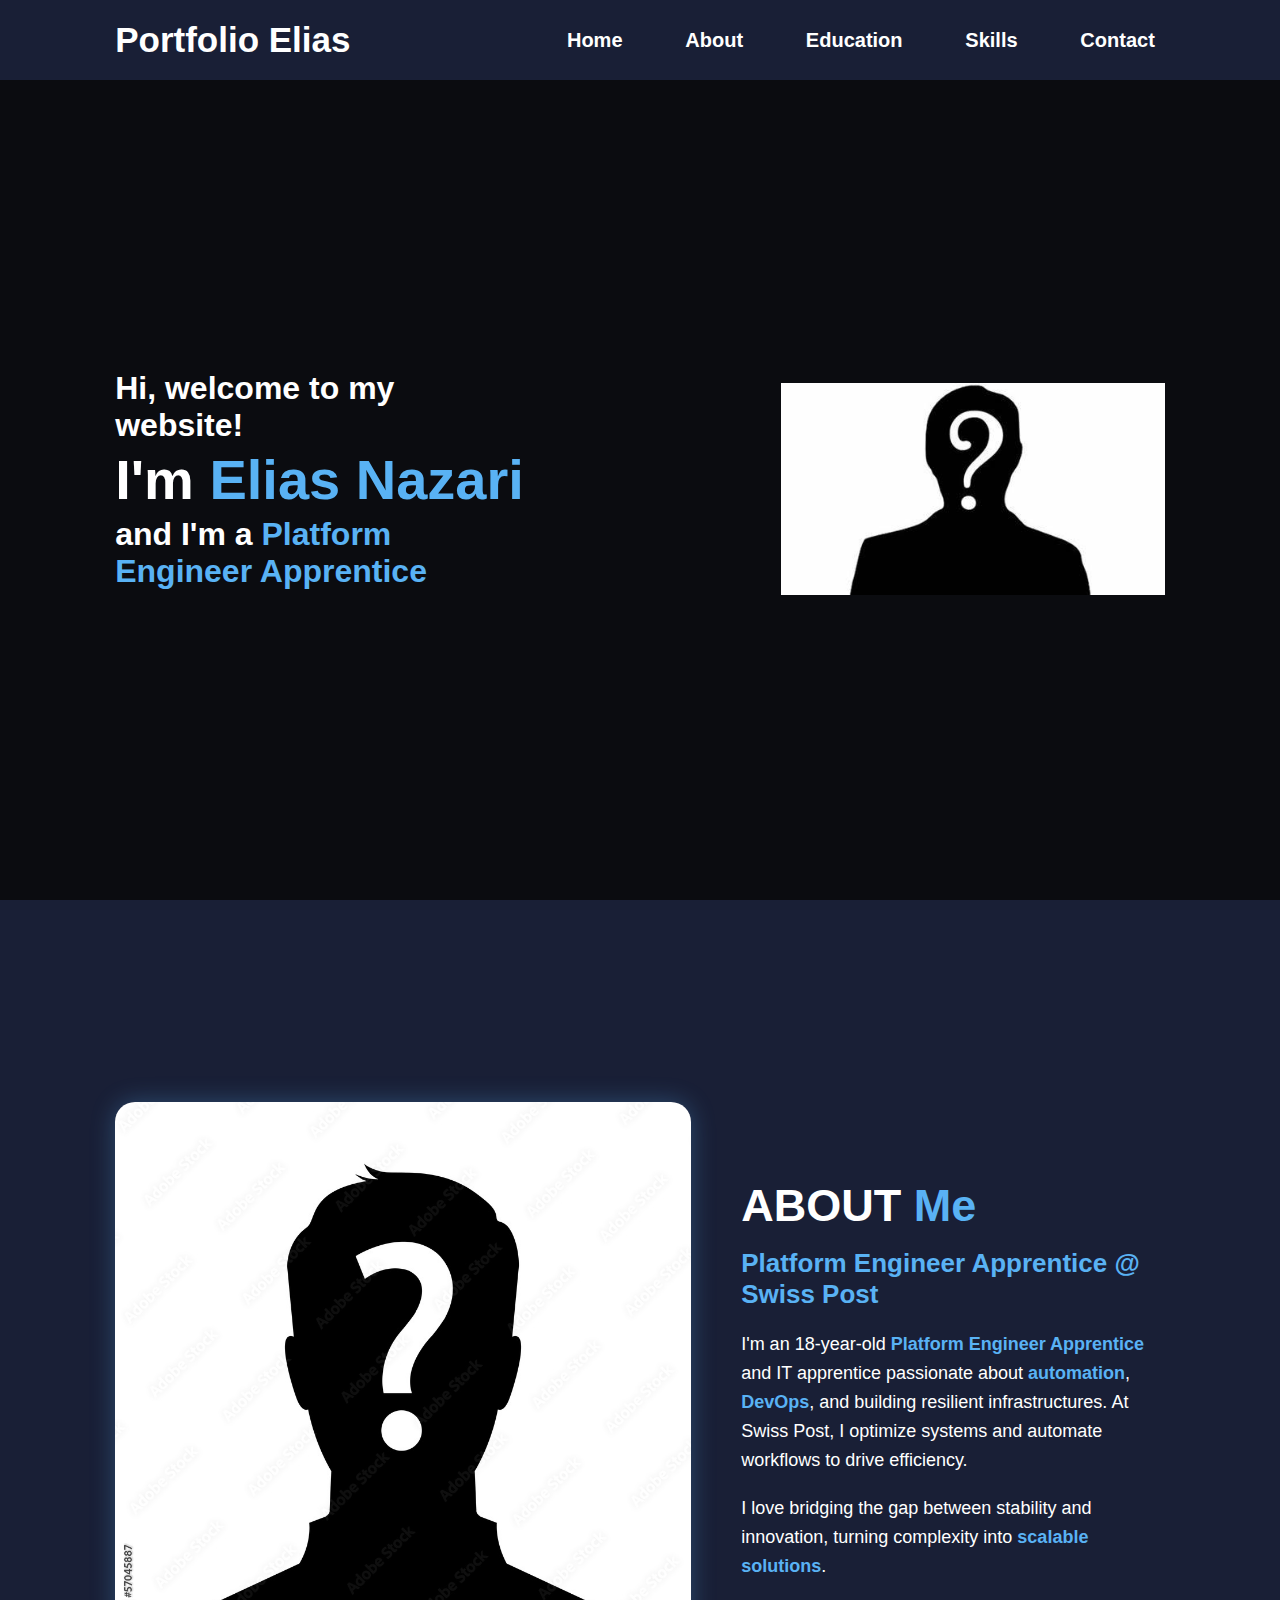
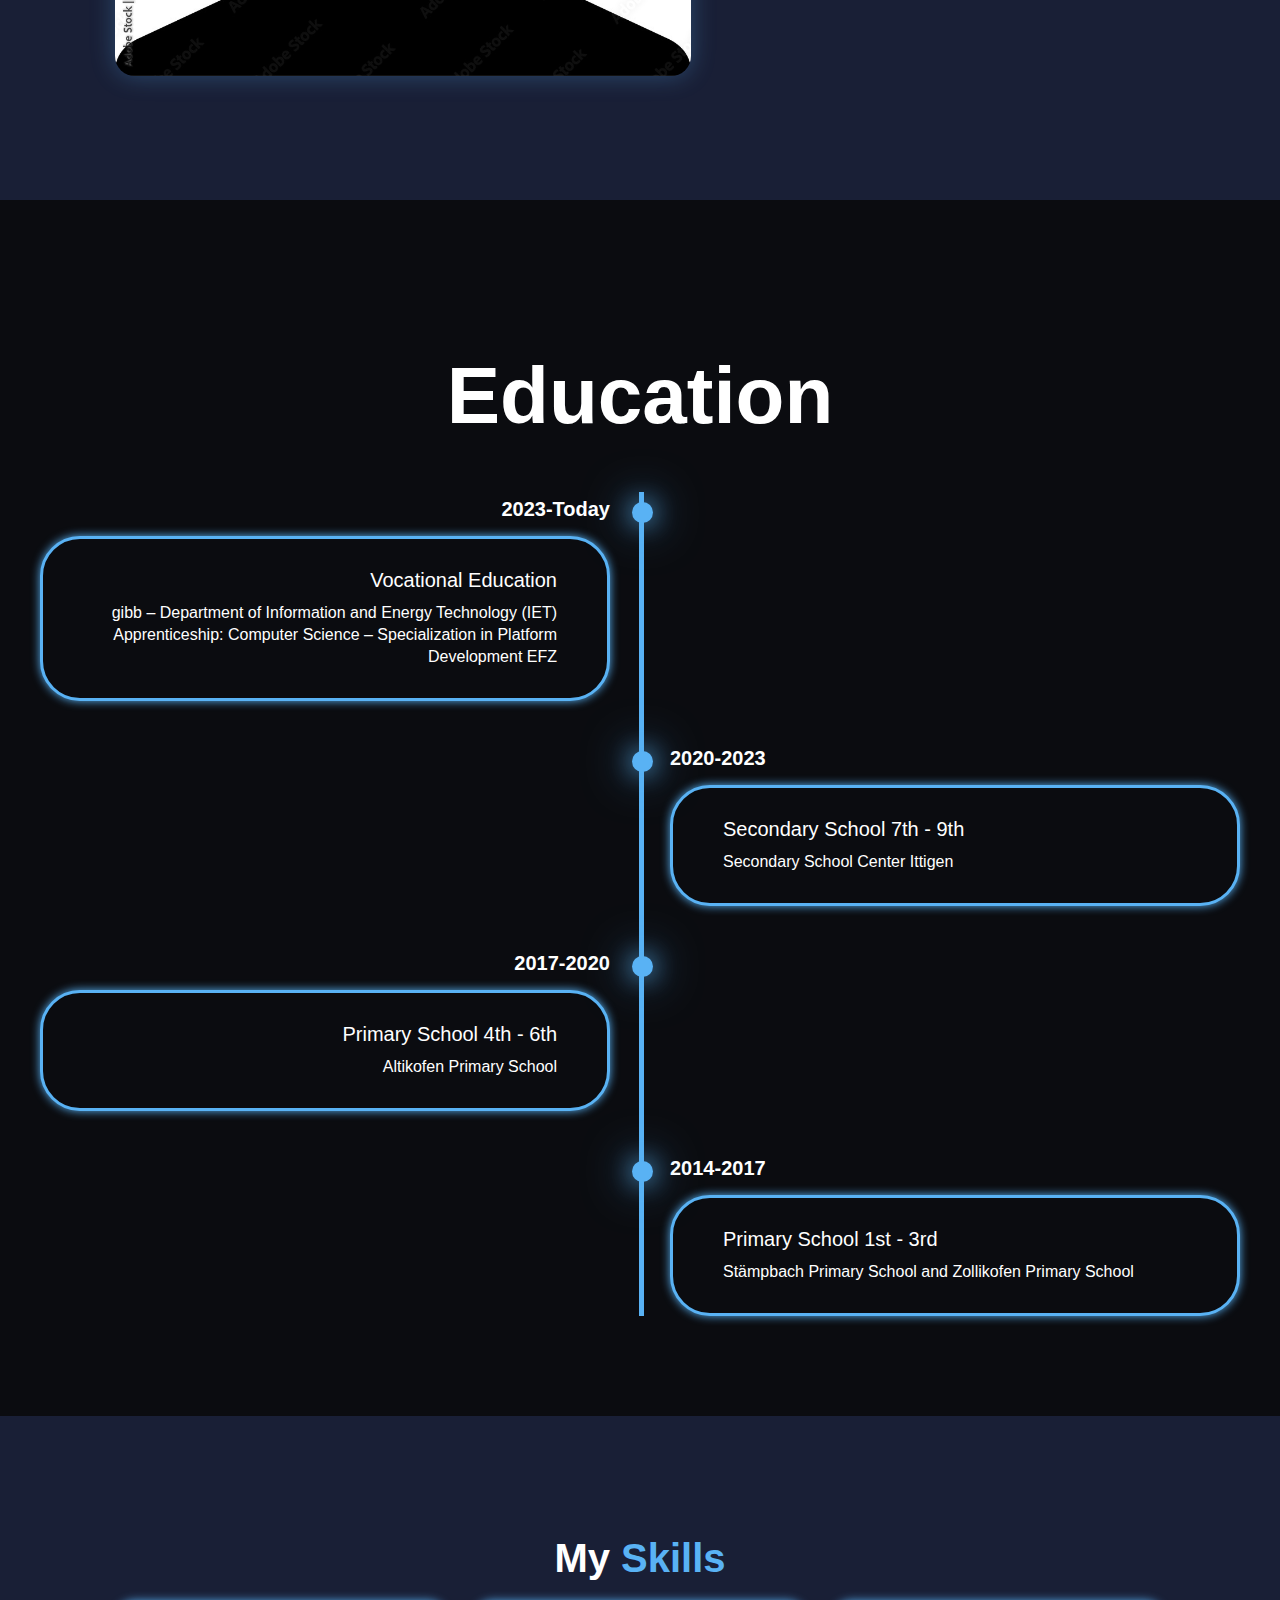
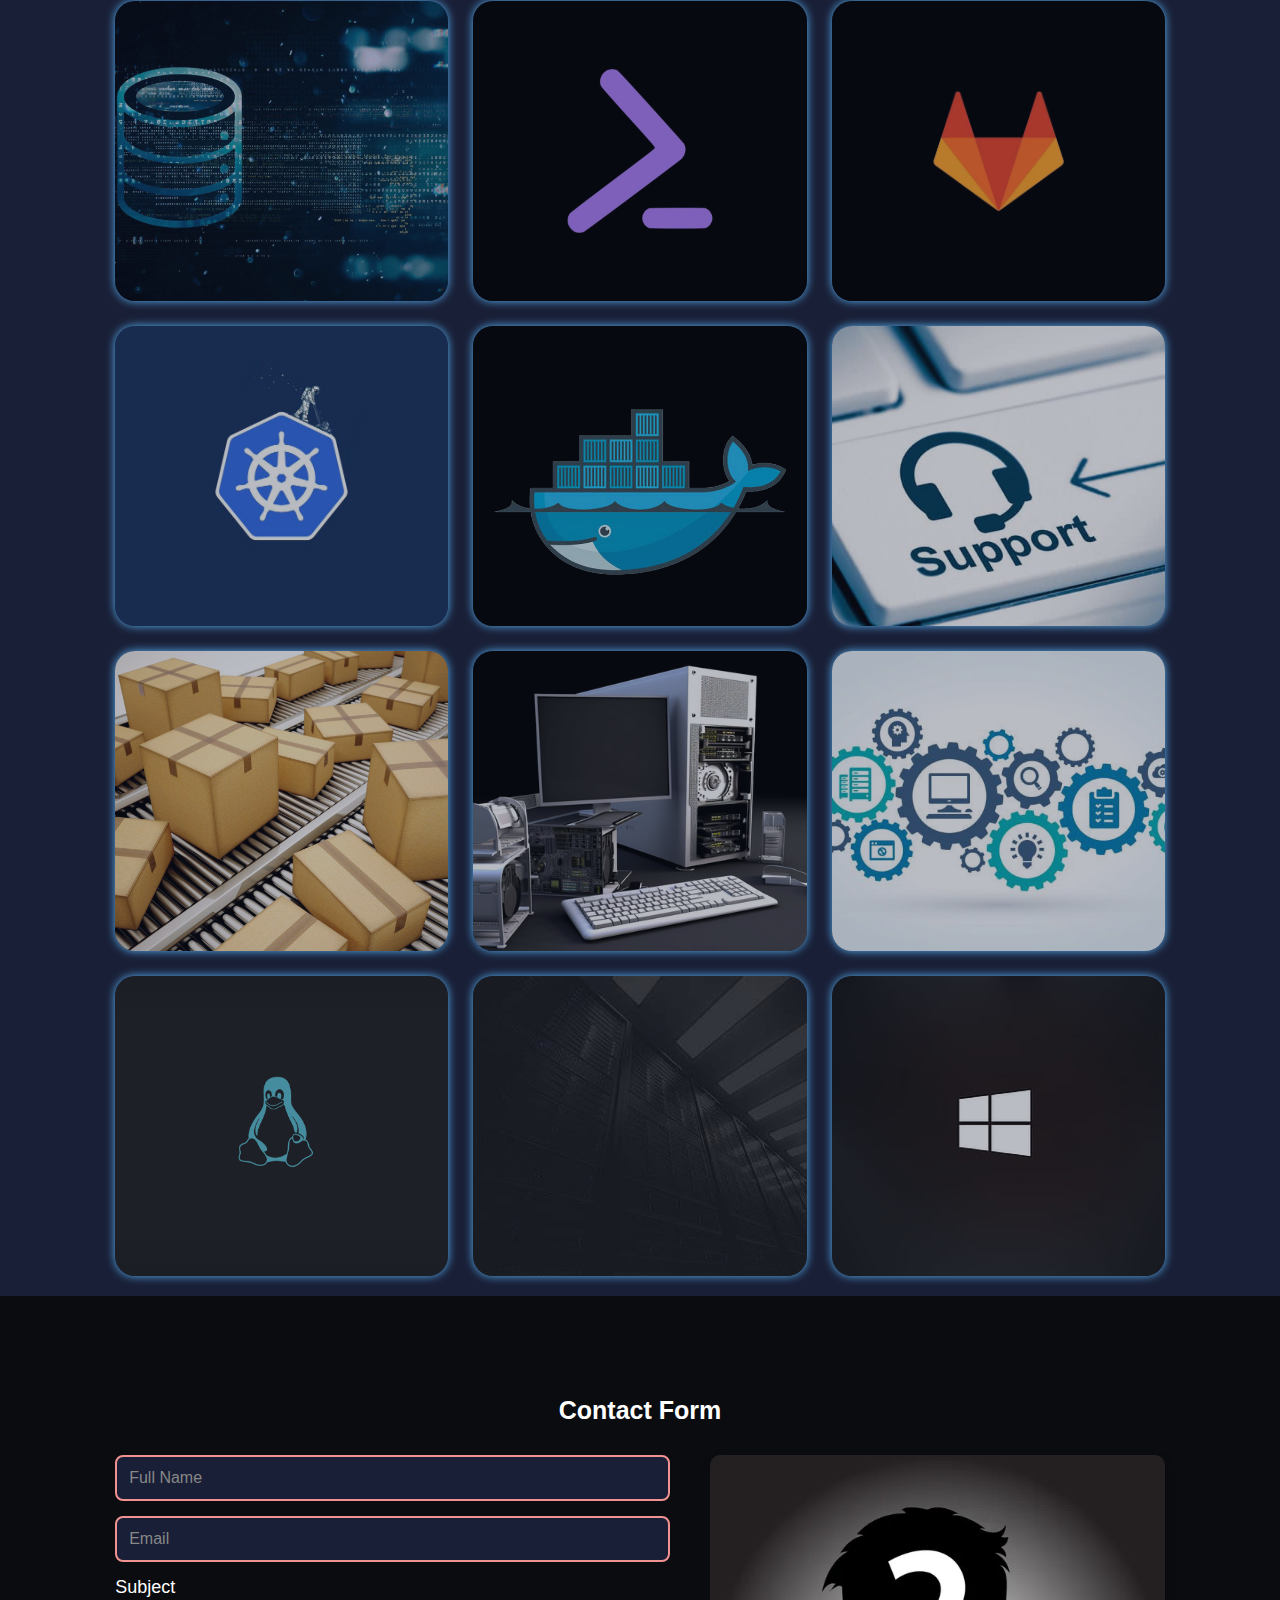
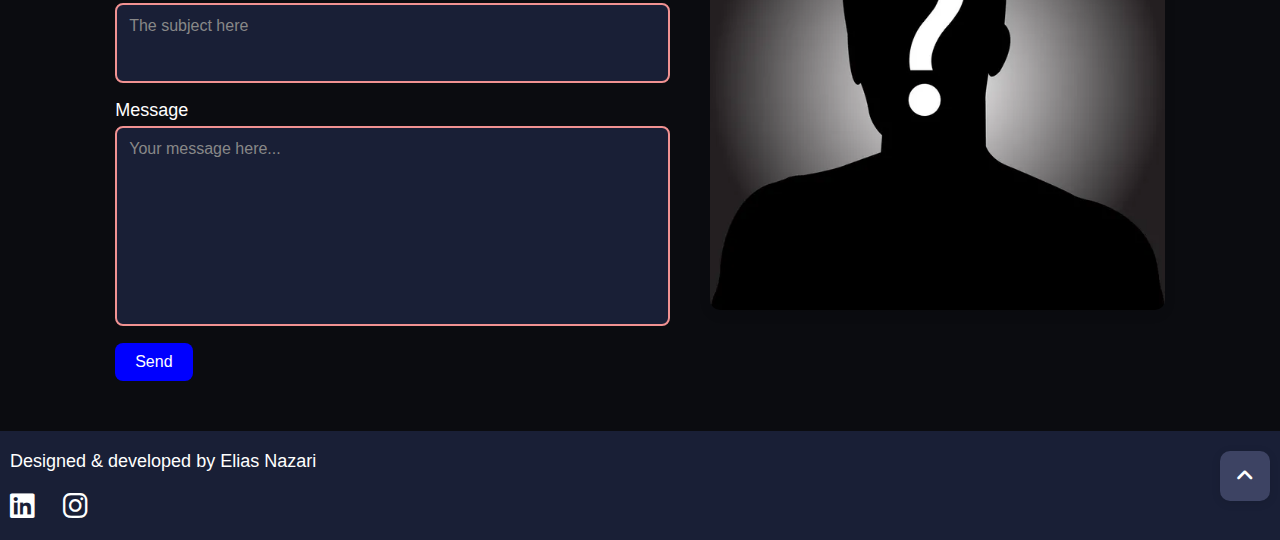
<file: index.html>
<!DOCTYPE html>
<html lang="en">
<head>
    <meta charset="UTF-8" />
    <meta name="viewport" content="width=device-width, initial-scale=1" />
    <title>Elias Nazari Portfolio</title>

    <!-- Google Fonts -->
    <link href="https://fonts.googleapis.com/css2?family=Nunito+Sans:wght@200..1000&display=swap" rel="stylesheet" />

    <!-- Font Awesome -->
    <link rel="stylesheet" href="https://cdnjs.cloudflare.com/ajax/libs/font-awesome/6.7.2/css/all.min.css" crossorigin="anonymous" />

    <!-- Main CSS -->
    <link rel="stylesheet" href="styles.css" />

    <!-- Website Icon -->
    <link rel="icon" type="image/png" href="img/website_icon.jpg">

    <!-- Bootstrap Icons -->
    <link href="https://cdn.jsdelivr.net/npm/bootstrap-icons/font/bootstrap-icons.css" rel="stylesheet">

</head>
<body>

<!-- Header -->
<header class="header">
    <a href="#" class="logo">Portfolio Elias</a>
    <i class="fa-solid fa-bars" id="menu-icon"></i>
    <nav class="navbar">
        <a href="#home" class="active">Home</a>
        <a href="#about">About</a>
        <a href="#education">Education</a>
        <a href="#portfolio">Skills</a>
        <a href="#contact">Contact</a>
    </nav>
</header>

<!-- Home Section -->
<section class="home" id="home">
    <div class="home-content">
        <h3>Hi, welcome to my website!</h3>
        <h1>I'm <span> Elias Nazari </span></h1>
        <h3>and I'm a <span>Platform Engineer Apprentice</span></h3>
    </div>
    <div class="home-img">
        <img src="img/profiledp.jpg" alt="Profile Picture" />
    </div>
</section>

<!-- About Section -->
<section class="about" id="about">
    <div class="about-img">
        <img src="img/aboutpic_profile.jpg" alt="Profile Picture" class="profile-img">
    </div>
    <div class="about-content">
        <h2 class="heading">ABOUT <span>Me</span></h2>
        <h3>Platform Engineer Apprentice <span class="employer">@ Swiss Post</span></h3>
        <p class="intro-text">
            I'm an 18-year-old <span class="highlight">Platform Engineer Apprentice</span> and IT apprentice passionate about
            <span class="highlight">automation</span>, <span class="highlight">DevOps</span>, and building resilient infrastructures.
            At Swiss Post, I optimize systems and automate workflows to drive efficiency.
        </p>
        <p class="closing-text">
            I love bridging the gap between stability and innovation, turning complexity into
            <span class="highlight">scalable solutions</span>.
        </p>
    </div>
</section>


<!-- Education Section Design -->
<section class="education" id="education">
    <h2 class="heading-education">Education</h2>

    <div class="timeline-items">

        <div class="timeline-item">
            <div class="timeline-dot"></div>
            <div class="timeline-date">2023-Today</div>
            <div class="timeline-content">
                <h3>Vocational Education</h3>
                <p>gibb – Department of Information and Energy Technology (IET)</p>
                <p><strong>Apprenticeship:</strong> Computer Science – Specialization in Platform Development EFZ</p>
            </div>
        </div>

        <div class="timeline-item">
            <div class="timeline-dot"></div>
            <div class="timeline-date">2020-2023</div>
            <div class="timeline-content">
                <h3>Secondary School 7th - 9th</h3>
                <p>Secondary School Center Ittigen</p>
            </div>
        </div>

        <div class="timeline-item">
            <div class="timeline-dot"></div>
            <div class="timeline-date">2017-2020</div>
            <div class="timeline-content">
                <h3>Primary School 4th - 6th</h3>
                <p>Altikofen Primary School</p>
            </div>
        </div>

        <div class="timeline-item">
            <div class="timeline-dot"></div>
            <div class="timeline-date">2014-2017</div>
            <div class="timeline-content">
                <h3>Primary School 1st - 3rd</h3>
                <p>Stämpbach Primary School and Zollikofen Primary School </p>
            </div>
        </div>
    </div>
</section>


<!-- Skills Section -->
<section class="portfolio" id="portfolio">
    <h2 class="heading">My <span>Skills</span></h2>
    <div class="portfolio-container">
        <div class="portfolio-box">
            <img src="img/sql.jpg" alt="SQL" />
            <div class="portfolio-layer">
                <h4>SQL</h4>
                <p>PostgreSQL, MySQL, Query Optimization, Security Management, RDB scheme</p>
                <i class="fa-solid fa-database"></i>
            </div>
        </div>

        <div class="portfolio-box">
            <img src="img/powershell.jpg" alt="">
            <div class="portfolio-layer">
                <h4>PowerShell</h4>
                <p>IaC Azure, Software Packaging, Automation & Scripting, Active Directory Management, Logging & Monitoring</p>
                <i class="fa-solid fa-terminal"></i>
            </div>
        </div>

        <div class="portfolio-box">
            <img src="img/gitlab.jpeg" alt="">
            <div class="portfolio-layer">
                <h4>GitLab</h4>
                <p>CI/CD Pipelines, Container Orchestry, GitLab Runner, Security & Compliance, Kubernetes-Integration</p>
                <i class="fa-brands fa-gitlab"></i>
            </div>
        </div>

        <div class="portfolio-box">
            <img src="img/kubernetes.jpg" alt="">
            <div class="portfolio-layer">
                <h4>Kubernetes</h4>
                <p>Webdeployment, ArgoCD, Lens, Minikube Docker, Monitoring & Logging</p>
                <i class="fa-solid fa-circle-nodes"></i>
            </div>
        </div>

        <div class="portfolio-box">
            <img src="img/docker.jpg" alt="">
            <div class="portfolio-layer">
                <h4>Docker</h4>
                <p>Container Management, Docker Compose, Networking, Volumes, Image registry, JFrog</p>
                <i class="fa-brands fa-docker"></i>
            </div>
        </div>

        <div class="portfolio-box">
            <img src="img/2nd.jpg" alt="">
            <div class="portfolio-layer">
                <h4>IT-Support</h4>
                <p>2nd and 3rd-Level-Support by Swiss Post</p>
                <i class="fa-solid fa-phone"></i>
            </div>
        </div>

        <div class="portfolio-box">
            <img src="img/software_packaging.jpg" alt="">
            <div class="portfolio-layer">
                <h4>Software packaging and distribution</h4>
                <p>Consulting, Development, Package automation PowerShell, Software homologation, Quality assurance</p>
                <i class="fa-solid fa-box-open"></i>
            </div>
        </div>

        <div class="portfolio-box">
            <img src="img/hardware.png" alt="">
            <div class="portfolio-layer">
                <h4>Hardware Homologation</h4>
                <p>Windows OS deployment, Client engineering, Integration and operation of client hardware, Browser service</p>
                <i class="fa-solid fa-wrench"></i>
            </div>
        </div>

        <div class="portfolio-box">
            <img src="img/configuration.jpeg" alt="">
            <div class="portfolio-layer">
                <h4>Configuration and Profile Management</h4>
                <p>SCCM Platform, automated package deployment, Configuration baseline, Monitoring & Logging</p>
                <i class="fa-solid fa-gears"></i>
            </div>
        </div>

        <div class="portfolio-box">
            <img src="img/linux.png" alt="">
            <div class="portfolio-layer">
                <h4>Linux</h4>
                <p>Ubuntu/Kali/Mint, Network configuration, rsync Backups, System administration</p>
                <i class="fa-brands fa-linux"></i>
            </div>
        </div>

        <div class="portfolio-box">
            <img src="img/azure.jpg" alt="">
            <div class="portfolio-layer">
                <h4>Microsoft Azure</h4>
                <p>Terraform IaC, virtual machines / containers, Entra ID, serverless (FaaS), database</p>
                <i class="bi bi-cloud"></i>
            </div>
        </div>

        <div class="portfolio-box">
            <img src="img/windows.jpg" alt="">
            <div class="portfolio-layer">
                <h4>Active Directory</h4>
                <p>DHCP, DNS, User management, Group policies, Hyper-V, Organizational Unit</p>
                <i class="bi bi-windows"></i>
            </div>
        </div>
    </div>
</section>


<!-- Contact Section -->
<section class="contact" id="contact">
    <h2>Contact Form</h2>
    <div class="contact-container">
        <form action="https://formsubmit.co/48d210c33b1cec9d2be2837d1691b305" method="Post">
            <div class="input-box">
                <label>
                    <input type="text" name="Name" placeholder="Full Name" required />
                </label>
                <label>
                    <input type="email" name="Email" placeholder="Email" required />
                </label>
            </div>
            <label class="label" for="subject">Subject</label>
            <textarea id="subject" name="Subject" placeholder="The subject here" class="subject" required></textarea>

            <label class="label" for="message">Message</label>
            <textarea id="message" name="Message" placeholder="Your message here..." class="message" required></textarea>

            <!-- Anti-spam -->
            <input type="hidden" name="_captcha" value="false" />
            <input type="hidden" name="_template" value="table" />
            <label>
                <input type="text" name="_honey" style="display: none;" />
            </label>
            <input type="hidden" name="_next" value="https://nazariel.ch/thank/thank.html" />
            <input type="hidden" name="_subject" value="Neue nachricht von nazariel.ch!">

            <button type="submit" class="btn">Send</button>
        </form>

        <div class="contact-image">
            <img src="img/contact_profile.png" alt="Contact Illustration" />
        </div>
    </div>
</section>

<!-- Footer -->
<footer class="footer">
    <div class="footer-left">
        <p>Designed & developed by Elias Nazari</p>
        <ul class="social-menu">
            <li><a href="https://www.linkedin.com/in/elias-nazari-8b942b321/" target="_blank"><i class="fa-brands fa-linkedin"></i></a></li>
            <li><a href="https://www.instagram.com/el.__.1as/" target="_blank"><i class="fa-brands fa-instagram"></i></a></li>
        </ul>
    </div>
    <div class="footer-iconTop">
        <a href="#home"><i class="fa-solid fa-angle-up"></i></a>
    </div>
</footer>


<script src="main.js"></script>
</body>
</html>
</file>
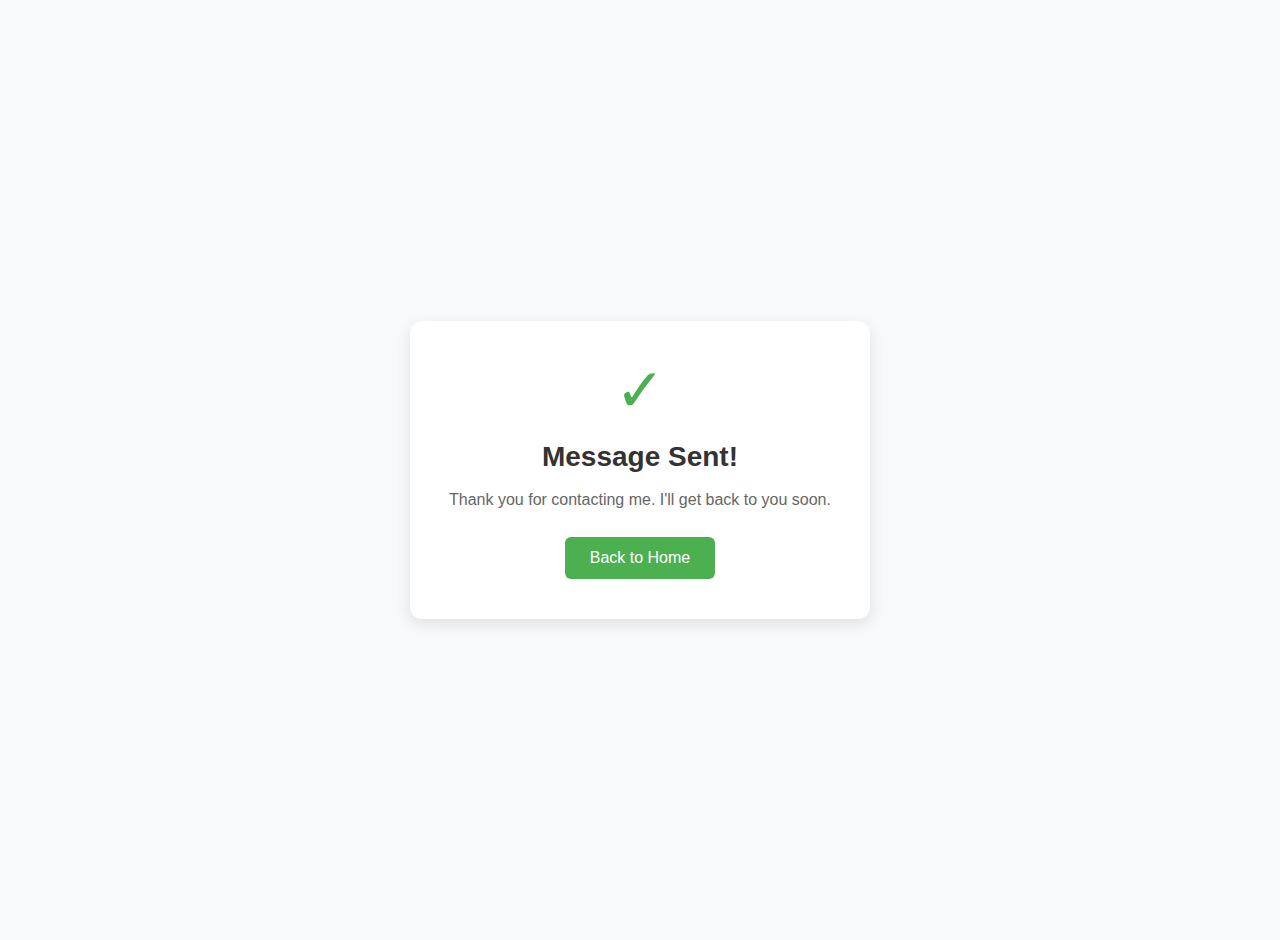
<file: thank/thank.html>
<!DOCTYPE html>
<html lang="en">
<head>
  <meta charset="UTF-8">
  <meta name="viewport" content="width=device-width, initial-scale=1.0">
  <title>Thank You!</title>
  <link rel="stylesheet" href="thank.css">
</head>
<body>
<div class="thank-you-card">
  <div class="checkmark">✓</div>
  <h1>Message Sent!</h1>
  <p>Thank you for contacting me. I'll get back to you soon.</p>
  <a href="https://nazariel.ch" class="home-btn">Back to Home</a>
</div>
</body>
</html>
</file>
<file: styles.css>
@import url('https://fonts.googleapis.com/css2?family=Nunito+Sans:ital,opsz,wght@0,6..12,200..1000;1,6..12,200..1000&display=swap');

* {
    margin: 0;
    padding: 0;
    box-sizing: border-box;
    text-decoration: none;
    border: none;
    outline: none;
    scroll-behavior: smooth;
    font-family: 'Nunito', sans-serif;
}

:root {
    --bg-color: #0B0C10;
    --snd-bf-color: #191f36;
    --text-color: #FFF;
    --main-color: #59B2F4;
}

html {
    font-size: 62.5%;
    overflow-x: hidden;
}

body {
    background: var(--bg-color);
    color: var(--text-color);
}

section {
    min-height: 100vh;
    padding: 10rem 9% 2rem;
}

.header {
    position: fixed;
    top: 0;
    left: 0;
    width: 100%;
    padding: 2rem 9%;
    background: var(--snd-bf-color);
    display: flex;
    justify-content: space-between;
    align-items: center;
    z-index: 100;
}

.navbar a {
    color: var(--text-color);
    text-decoration: none;
    position: relative;
    padding: 0.5rem 1rem;
    font-weight: 500;
    transition: color 0.3s ease;
}

.navbar a::after {
    content: '';
    position: absolute;
    left: 0;
    bottom: 0;
    width: 0;
    height: 2px;
    background-color: var(--main-color);
    transition: width 0.3s ease-in-out;
}

.navbar a:hover::after {
    width: 100%;
}

.logo {
    font-size: 2.5rem;
    color: var(--text-color);
    font-weight: 700;
    cursor: default;
}

.navbar a{
    font-size: 1.5rem;
    color: var(--text-color);
    margin-left: 4rem;
    font-weight: 700;
}

.navbar a:hover,
.navbar a:active {
    color: var(--text-color);
}

#menu-icon {
    font-size: 3.6rem;
    color: var(--text-color);
    display: none;
}

.home {
    display: flex;
    justify-content: center;
    align-items: center;
}

.home-content h3 {
    font-size: 3.2rem;
    font-weight: 700;
}

.home-content h3:nth-of-type(2) {
    margin-bottom: 2rem;
}


span {
    color: var(--main-color);
}


.home-content h1 {
    font-size: 5.6rem;
    font-weight: 700;
    line-height: 1.3;
}

.home-img img {
    width: 30vw;
    height: auto;
    margin-left: 25rem;
    animation: floatImage 4s ease-in-out infinite;
}


@keyframes floatImage {
    0% {
        transform: translateY(0);
    }
    50%{
        transform: translateY(-2.4rem);
    }
    100% {
        transform: translateY(0);
    }
}

.home-content p {
    font-size: 1.6rem;
}

.btn:hover {
    box-shadow: none;
}

/* About Section - Optimiert für Dark Theme */
.about {
    display: flex;
    justify-content: center;
    align-items: center;
    gap: 5rem;
    background: var(--snd-bf-color);
    padding: 10rem 9% 2rem;
}

.about-img img {
    width: 35vw;
    max-width: 400px;
    min-width: 300px;
    border-radius: 20px;
    box-shadow: 0 0 25px rgba(89, 178, 244, 0.3);
    transition: transform 0.5s ease;
}

.about-img img:hover {
    transform: scale(1.02);
}

.about-content {
    flex: 1;
}

.about-content h2 {
    text-align: left;
    line-height: 1.2;
    margin-bottom: 1.5rem;
    font-size: 4.5rem;
}

.about-content h3 {
    font-size: 2.6rem;
    color: var(--main-color);
    margin-bottom: 2rem;
}

.about-content p {
    font-size: 1.8rem;
    line-height: 1.6;
    margin-bottom: 2rem;
}

.about-list {
    list-style: none;
    margin: 2rem 0;
}

.about-list li {
    font-size: 1.6rem;
    margin-bottom: 1.5rem;
    position: relative;
    padding-left: 3rem;
    line-height: 1.5;
}

.about-list li::before {
    content: '▹';
    position: absolute;
    left: 0;
    color: var(--main-color);
    font-size: 2rem;
    line-height: 1;
}

.list-category {
    color: var(--main-color);
    font-weight: 700;
}

.highlight {
    color: var(--main-color);
    font-weight: 600;
}


/* Portfolio section */
.portfolio{
    background-color: var(--snd-bf-color);
}

.portfolio h2 {
    margin-bottom: 4rem;
}

.portfolio .heading {
    font-size: 4rem;
    text-align: center;
    margin: 2rem 0;
    position: relative;
}


.portfolio-container {
    display: grid;
    grid-template-columns: repeat(3, 1fr);
    align-items: center;
    gap: 2.5rem;
}

.portfolio-container .portfolio-box {
    position: relative;
    border-radius: 2rem;
    box-shadow: 0 0 1rem var(--main-color);
    overflow: hidden;
    display: flex;
}

.portfolio-box {
    width: 100%;
    height: 300px;
    position: relative;
    overflow: hidden;
    border-radius: 2rem;
    box-shadow: 0 0 1rem var(--main-color);
}

.portfolio-box img {
    width: 100%;
    height: 100%;
    object-fit: cover;
    transition: .5s ease;
    opacity: 0.7;
}

.portfolio-box:hover img {
    transform: scale(1.1);
    opacity: 0.3;
}

.portfolio-box .portfolio-layer {
    position: absolute;
    bottom: 0;
    left: 0;
    width: 100%;
    height: 100%;
    background: linear-gradient(rgba(0, 0, 0, 0.1), var(--main-color));
    display: flex;
    justify-content: center;
    align-items: center;
    flex-direction: column;
    text-align: center;
    padding: 0 4rem;
    transform: translateY(100%);
    transition: .5s ease;
}

.portfolio-box:hover .portfolio-layer {
    transform: translateY(0);
}

.portfolio-layer h4 {
    font-size: 3rem;
}

.portfolio-layer p {
    font-size: 1.6rem;
    margin: .3rem 0 1rem;
}

.portfolio-layer a {
    display: inline-flex;
    justify-content: center;
    align-items: center;
    width: 5rem;
    height: 5rem;
    background: var(--text-color);
    border-radius: 50%;
}

.portfolio-layer i {
    font-size: 3rem;
    margin-top: 1rem;
}


/* Education section */


.heading-education{
    font-size: 8rem;
    text-align: center;
    margin: 5rem 0;
}

.education {
    padding: 100px 15px;
    background: var(--bg-color);
}

.education h2{
    margin-bottom: 5rem;
}

.timeline-items {
    max-width: 1200px;
    margin: auto;
    display: flex;
    flex-wrap: wrap;
    position: relative;
}

.timeline-items::before {
    content: "";
    position: absolute;
    width: 5px;
    height: 100%;
    background-color: var(--main-color);
    left: calc(50% - 1px);

}

.timeline-item{
    margin-bottom: 40px;
    width: 100%;
    position: relative;
}

.timeline-item:last-child{
    margin-bottom: 0;
}

.timeline-item:nth-child(odd){
    padding-right: calc(50% + 30px);
    text-align: right;
}


.timeline-item:nth-child(even){
    padding-left: calc(50% + 30px);
}

.timeline-dot{
    height: 21px;
    width: 21px;
    background-color: var(--main-color);
    box-shadow: 0 0 25px var(--main-color),
    0 0 50px var(--main-color);
    position: absolute;
    left: calc(50% - 8px);
    border-radius: 50%;
    top: 10px;
}

.timeline-date{
    font-size: 20px;
    font-weight: 800;
    color: white;
    margin: 6px 0 15px;
}

.timeline-content{
    background-color: var(--bg-color);
    border: 3px solid var(--main-color);
    padding: 30px 50px;
    border-radius: 4rem;
    box-shadow: 0 0 10px var(--main-color);
    cursor: pointer;
    transition: 0.3s ease-in-out;
}

.timeline-content:hover{
    transform: scale(1.05);
    box-shadow:  0 0 25px var(--main-color);
}

.timeline-content h3{
    font-size: 20px;
    color: white;
    margin: 0 0 10px;
    font-weight: 500;
}

.timeline-content p{
    color: white;
    font-size: 16px;
    font-weight: 300;
    line-height: 22px;
}

::-webkit-scrollbar{
    width: 15px;
}

::-webkit-scrollbar-thumb{
    background-color: var(--main-color);
}

::-webkit-scrollbar-track{
    background-color: var(--bg-color);
}




/* Contact section */
.contact {
    min-height: 70vh;
    padding: 10rem 9% 5rem;
    background: var(--bg-color);
}


.contact h2 {
    text-align: center;
    font-size: 2.5rem;
    margin-bottom: 3rem;
}

.contact-container {
    display: flex;
    gap: 4rem;
    max-width: 1200px;
    margin: 0 auto;
    align-items: flex-start;
    flex-wrap: wrap;
}

.contact form {
    flex: 1 1 500px;
    text-align: left;
}

.contact .label {
    display: block;
    font-size: 1.8rem;
    margin-bottom: 0.5rem;
    color: var(--text-color);
}

.contact input,
.contact textarea {
    width: 100%;
    padding: 1.2rem;
    font-size: 1.6rem;
    border-radius: 0.8rem;
    border: 2px solid #f19292;
    background: var(--snd-bf-color);
    color: var(--text-color);
    margin-bottom: 1.5rem;
    resize: none;
}

.contact .subject {
    height: 80px;
}

.contact .message {
    height: 200px;
}

.contact textarea::placeholder,
.contact input::placeholder {
    font-size: 1.6rem;
    color: #888;
}

.contact .btn {
    background: blue;
    color: white;
    padding: 1rem 2rem;
    font-size: 1.6rem;
    border: none;
    border-radius: 0.8rem;
    cursor: pointer;
    transition: background 0.3s ease;
}

.contact .btn:hover {
    background: blue;
    transition: 0.1s ease;
    transform: scale(1.3);
}

.contact-image {
    flex: 1 1 400px;
    display: flex;
    align-items: center;
    justify-content: center;
}

.contact-image img {
    max-width: 100%;
    border-radius: 1rem;
    box-shadow: 0 4px 12px rgba(0,0,0,0.1);
}


/* Footer section */
.footer {
    display: flex;
    justify-content: space-between;
    align-items: flex-start;
    flex-wrap: wrap;
    padding: 2rem 1rem;
    background: var(--snd-bf-color);
}

.footer-left {
    display: flex;
    flex-direction: column;
    gap: 2rem;
}

.footer-left p {
    color: white;
    font-size: 1.8rem;
}

.social-menu {
    display: flex;
    gap: 2.8rem;
    padding: 0;
    margin: 0;
    list-style: none;
}

.social-menu li a i {
    font-size: 2.8rem;
    color: white;
}
.social-menu li a i:hover {
    color: var(--main-color);
    transform: scale(1.1);
}

.footer .footer-iconTop {
    background: white;
}

.footer .footer-iconTop {
    background: #3d4363;;
    width: 50px;
    height: 50px;
    font-size: 2rem;
    border-radius: 10px;
    display: flex;
    align-items: center;
    justify-content: center;
    box-shadow: 0 2px 10px rgba(0, 0, 0, 0.1);
    transition: transform 0.2s;
}

.footer .footer-iconTop a {
    color: white;
}

/* Media responsive */
@media screen and (max-width: 1024px) {
    .portfolio-container {
        grid-template-columns: repeat(2, 1fr);
    }

    .header {
        padding: 2rem 5%;
    }

    .home {
        flex-direction: column;
        text-align: center;
    }

    .home-img img {
        width: 50vw;
        margin-top: 3rem;
    }

    /* Tablet (1024px und kleiner) */
    .header {
        padding: 2rem 5%;
    }

    .home {
        flex-direction: column;
        text-align: center;
    }

    .home-img img {
        width: 50vw;
        margin: 3rem auto 0;
    }

    .portfolio-container {
        grid-template-columns: repeat(2, 1fr);
    }

    .about {
        flex-direction: column;
        padding: 5rem 5%;
        text-align: center;
    }

    .about-img img {
        width: 60vw;
        max-width: none;
        margin: 0 auto 3rem;
    }

    .about-content h2,
    .about-content h3,
    .about-content p {
        text-align: center;
    }

    .about-list {
        display: inline-block;
        text-align: left;
    }
}

/* Kleine Tablets (768px und kleiner) */
@media screen and (max-width: 768px) {
    .home-img img {
        width: 65vw;
        height: auto;
    }

    .about-img img {
        width: 70vw;
        height: auto;
    }

    .contact-image img {
        max-width: 80%;
    }

    /* Timeline-Anpassungen für mobile Ansicht */
    .timeline-items::before {
        left: 8px;
    }

    .timeline-item {
        padding-left: 40px !important;
        padding-right: 0 !important;
    }

    .timeline-dot {
        left: 0 !important;
    }
}

/* Mobile (430px und kleiner) */
@media screen and (max-width: 430px) {
    html {
        font-size: 55%;
    }

    /* Header/Navigation */
    #menu-icon {
        display: block;
    }

    .navbar {
        position: absolute;
        top: 100%;
        left: -100%;
        width: 100%;
        background: var(--snd-bf-color);
        padding: 2rem 0;
        transition: left 0.3s ease;
    }

    .navbar.active {
        left: 0;
    }

    .navbar a {
        display: block;
        margin: 1.5rem 0;
        font-size: 2rem;
        text-align: center;
    }

    /* Home Section */
    .home-img img {
        width: 80vw;
    }

    /* About Section */
    .about-img img {
        width: 80vw;
        height: auto;
        margin: 0 auto 3rem;
    }

    .about-list li {
        padding-left: 2.5rem;
        font-size: 1.8rem;
    }

    /* Portfolio */
    .portfolio-container {
        grid-template-columns: 1fr;
    }

    .portfolio-box {
        height: auto;
    }

    /* Footer */
    .footer {
        flex-direction: column;
        gap: 1.5rem;
    }

    .footer-iconTop {
        margin-top: 1.5rem;
        align-self: center;
    }
}

@media screen and (max-width: 768px) {
    .home-img img {
        width: 30vw;
        height: 20vw;
        margin-left: -0px;
        animation: floatImage 4s ease-in-out infinite;
    }

    .about-img img {
        width: 70vw;
        box-shadow: 0 0 20px rgba(89, 178, 244, 0.2);
    }

    .about-content p {
        font-size: 1.7rem;
    }

    .contact-image img {
        max-width: 70%;
        border-radius: 1rem;
        box-shadow: 0 4px 12px rgba(0, 0, 0, 0.1);
    }

    .education {
        background: var(--bg-color);
    }
}

@media screen and (max-width: 430px) {
    .footer {
        flex-direction: column;
        align-items: flex-start;
    }

    .footer-iconTop {
        align-self: flex-end;
        margin-top: 1rem;
    }

    .about {
        padding: 6rem 5%;
    }

    .about-img img {
        width: 80vw;
        margin-bottom: 2rem;
    }

    .about-content h2 {
        font-size: 3.5rem;
    }

    .about-list li {
        font-size: 1.5rem;
        padding-left: 2.5rem;
    }

    .about-list li::before {
        font-size: 1.8rem;
    }

    .home-img img {
        margin-left: 5%;
        width: 35vw;
        animation: floatImage 4s ease-in-out infinite;
    }

    .timeline-items::before {
        left: 8px;
    }

    .timeline-item {
        padding-left: 40px !important;
        padding-right: 0 !important;
        text-align: left !important;
    }

    .timeline-dot {
        left: 0 !important;
    }

    .timeline-content {
        padding: 20px;
    }

    .education h2 {
        font-size: 4rem;
    }

    .education {
        background: var(--bg-color);
        width: 100%;
    }

    .timeline-item:nth-child(odd),
    .timeline-item:nth-child(even) {
        padding-left: 40px;
    }

    .portfolio-container {
        grid-template-columns: 1fr;
        gap: 1.5rem;
    }

    .portfolio-box {
        height: 220px;
    }

    .portfolio-layer h4 {
        font-size: 2rem;
    }

    .portfolio-layer p {
        font-size: 1.2rem;
        padding: 0 1rem;
    }

    .portfolio-layer i {
        font-size: 2rem;
    }

    .portfolio-box .portfolio-layer {
        padding: 0 2rem;
    }

    #menu-icon {
        display: block;
        cursor: pointer;
    }

    .navbar {
        position: absolute;
        top: 100%;
        left: 0;
        width: 100%;
        background: var(--snd-bf-color);
        display: none;
        flex-direction: column;
        align-items: center;
        padding: 1rem 0;
        box-shadow: 0 0 1rem rgba(0, 0, 0, 0.2);
        z-index: 99;
    }

    .navbar.active {
        display: flex;
    }

    .navbar a {
        margin: 1.5rem 0;
        font-size: 2rem;
    }
}

@media (min-width: 1025px) {
    .about-img img {
        width: 45vw;
        max-width: 600px;
        min-width: 300px;
        border-radius: 20px;
        box-shadow: 0 0 25px rgba(89, 178, 244, 0.3);
        transition: transform 0.5s ease;
    }

    .logo {
        font-size: 3.5rem;
    }

    .navbar a {
        font-size: 2rem;
    }
}
</file>
<file: thank/thank.css>
/* Modern minimal style */
body {
    font-family: 'Segoe UI', Arial, sans-serif;
    background: #f8f9fa;
    display: flex;
    justify-content: center;
    align-items: center;
    min-height: 100vh;
    margin: 0;
    padding: 20px;
    text-align: center;
}

.thank-you-card {
    background: white;
    border-radius: 12px;
    padding: 40px 30px;
    box-shadow: 0 5px 15px rgba(0, 0, 0, 0.1);
    max-width: 400px;
    width: 100%;
}

.checkmark {
    color: #4CAF50;
    font-size: 60px;
    line-height: 1;
    margin-bottom: 20px;
}

h1 {
    color: #333;
    margin: 0 0 15px 0;
    font-size: 28px;
}

p {
    color: #666;
    margin: 0 0 25px 0;
    font-size: 16px;
    line-height: 1.5;
}

.home-btn {
    display: inline-block;
    background: #4CAF50;
    color: white;
    text-decoration: none;
    padding: 12px 25px;
    border-radius: 6px;
    font-weight: 500;
    transition: background 0.3s;
}

.home-btn:hover {
    background: #45a049;
}
</file>
